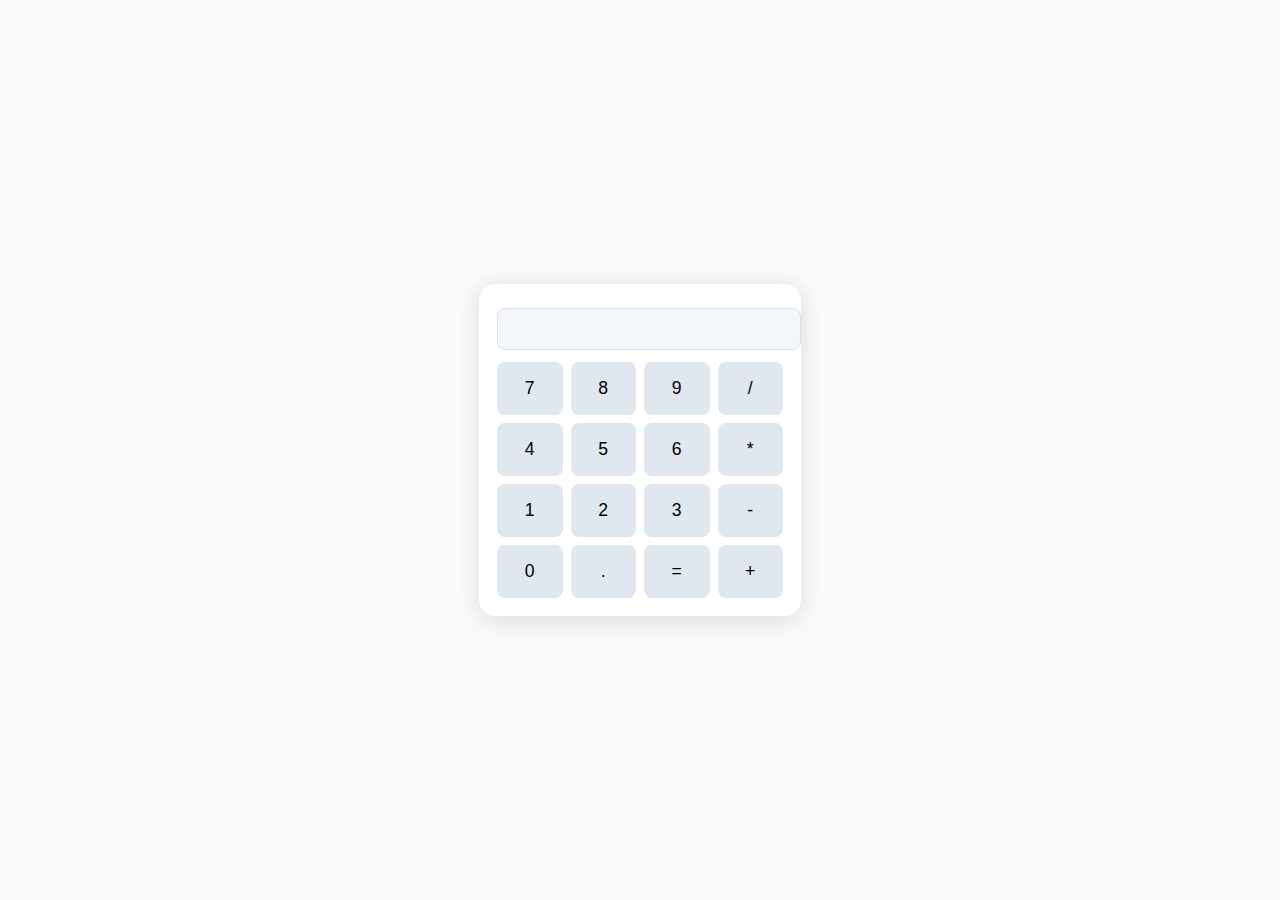
<file: apps/calculator.html>
<!DOCTYPE html>
<html lang="en">
<head>
  <meta charset="UTF-8" />
  <title>Calculator</title>
  <link rel="stylesheet" href="calculator.css">
</head>
<body>
  <div id="calc-app">
    <input id="calc-display" readonly />
    <div id="calc-buttons"></div>
  </div>
  <script src="calculator.js"></script>
</body>
</html>
</file>
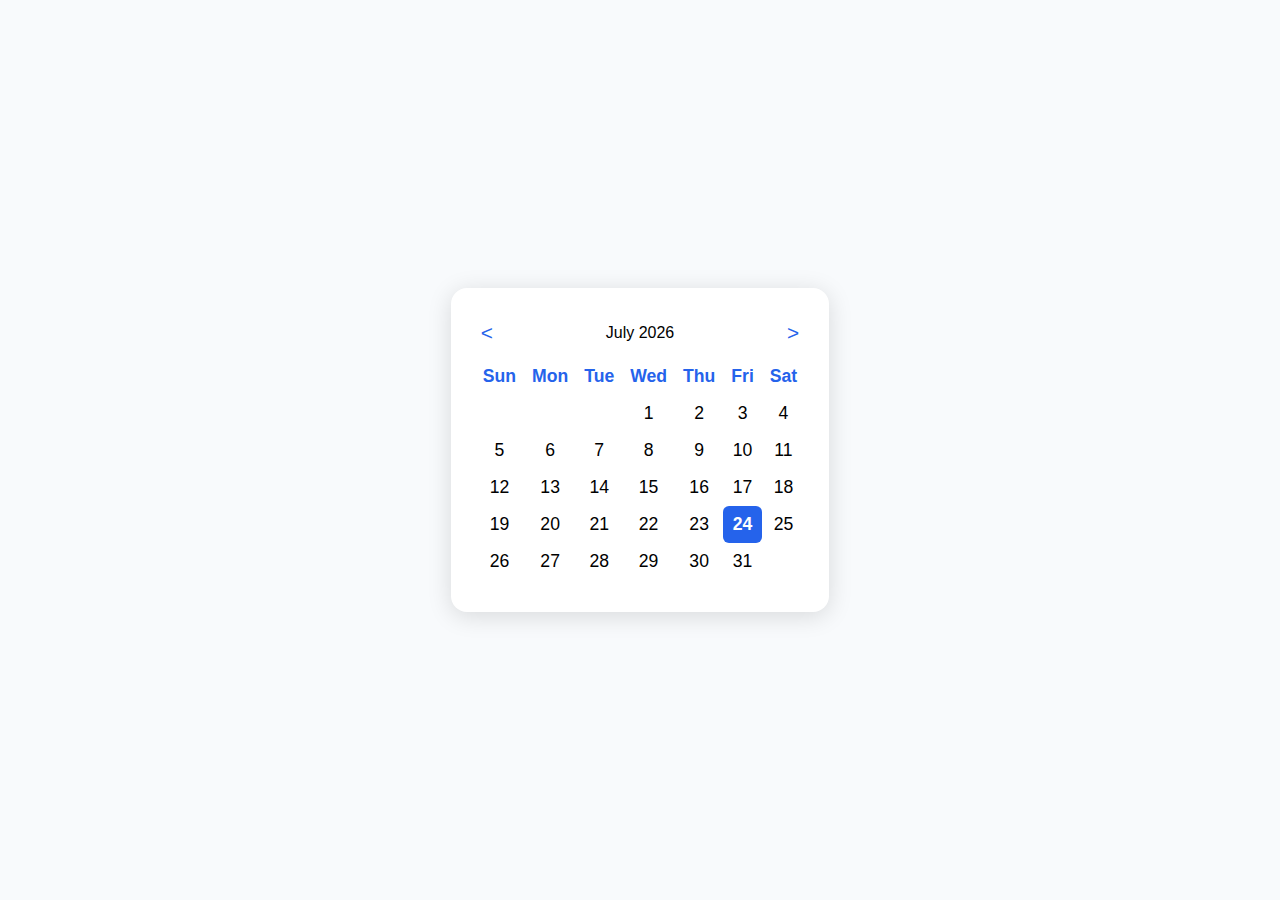
<file: apps/calendar.html>
<!DOCTYPE html>
<html lang="en">
<head>
  <meta charset="UTF-8" />
  <title>Calendar</title>
  <link rel="stylesheet" href="calendar.css">
</head>
<body>
  <div id="calendar"></div>
  <script src="calendar.js"></script>
</body>
</html>
</file>
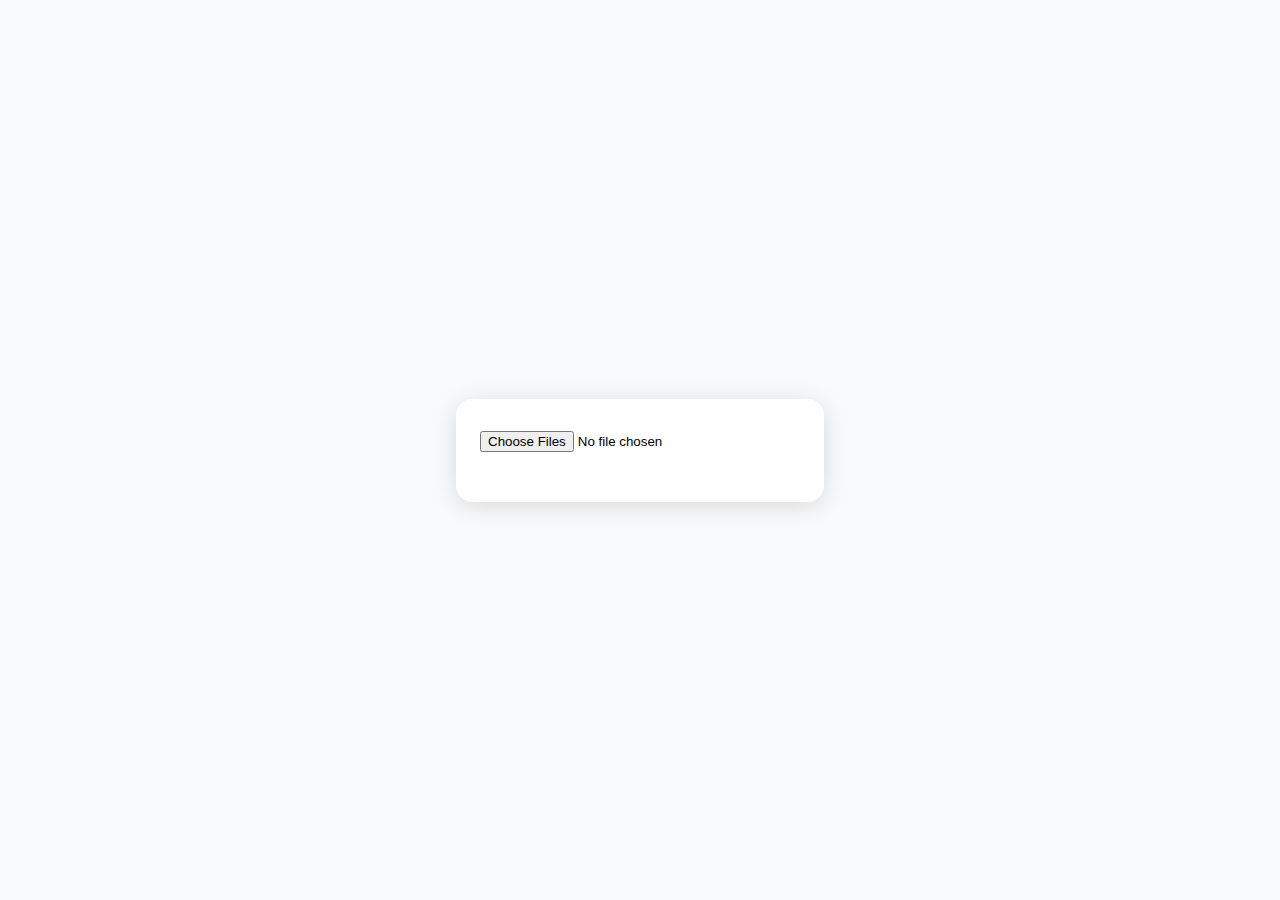
<file: apps/gallery.html>
<!DOCTYPE html>
<html lang="en">
<head>
  <meta charset="UTF-8" />
  <title>Gallery</title>
  <link rel="stylesheet" href="gallery.css">
</head>
<body>
  <div id="gallery-app">
    <input type="file" id="gallery-upload" accept="image/*" multiple />
    <div id="gallery"></div>
  </div>
  <script src="gallery.js"></script>
</body>
</html>
</file>
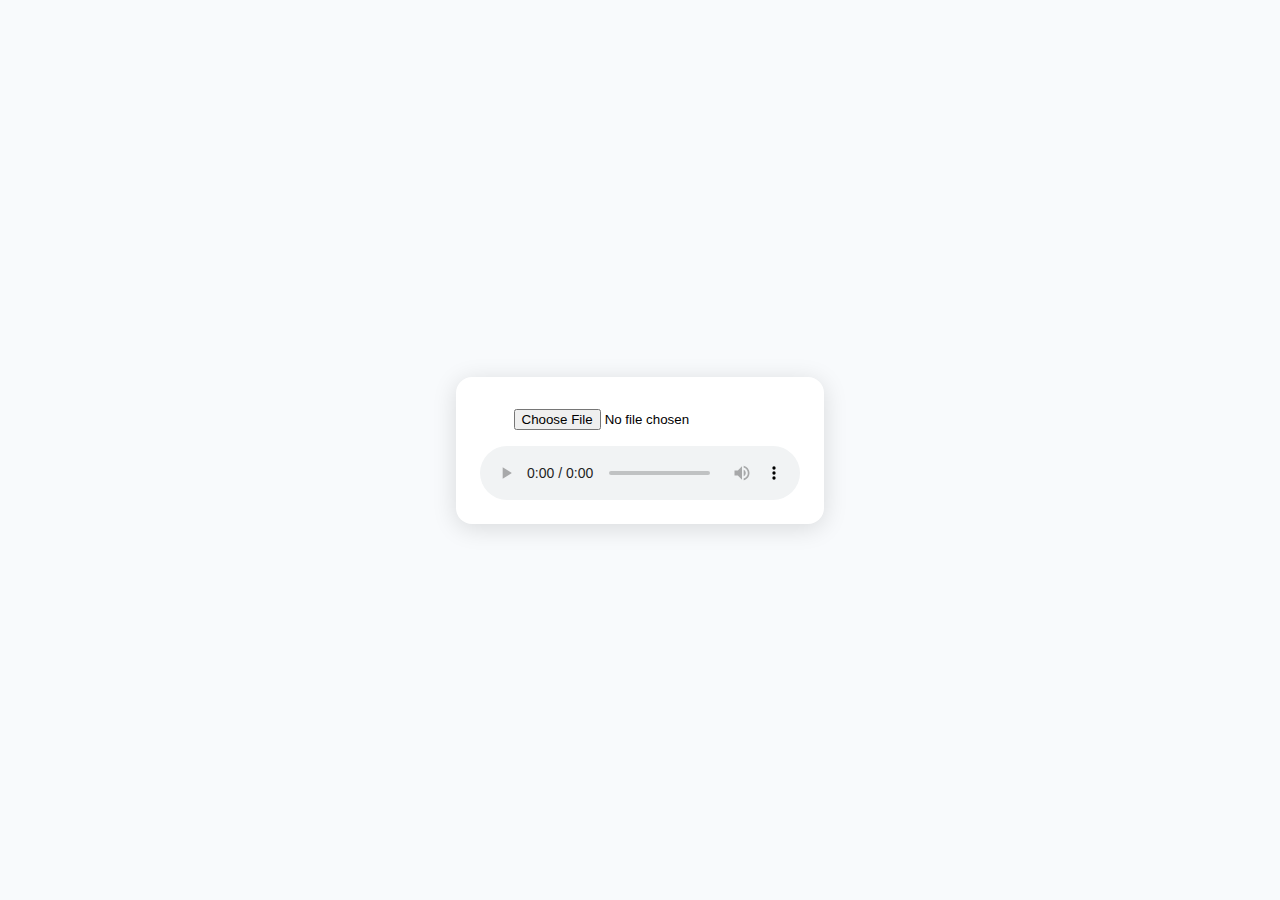
<file: apps/music.html>
<!DOCTYPE html>
<html lang="en">
<head>
  <meta charset="UTF-8" />
  <title>Music Player</title>
  <link rel="stylesheet" href="music.css">
</head>
<body>
  <div id="music-player">
    <input type="file" id="music-file" accept="audio/*" />
    <audio id="audio" controls style="width:100%;margin-top:16px;"></audio>
  </div>
  <script src="music.js"></script>
</body>
</html>
</file>
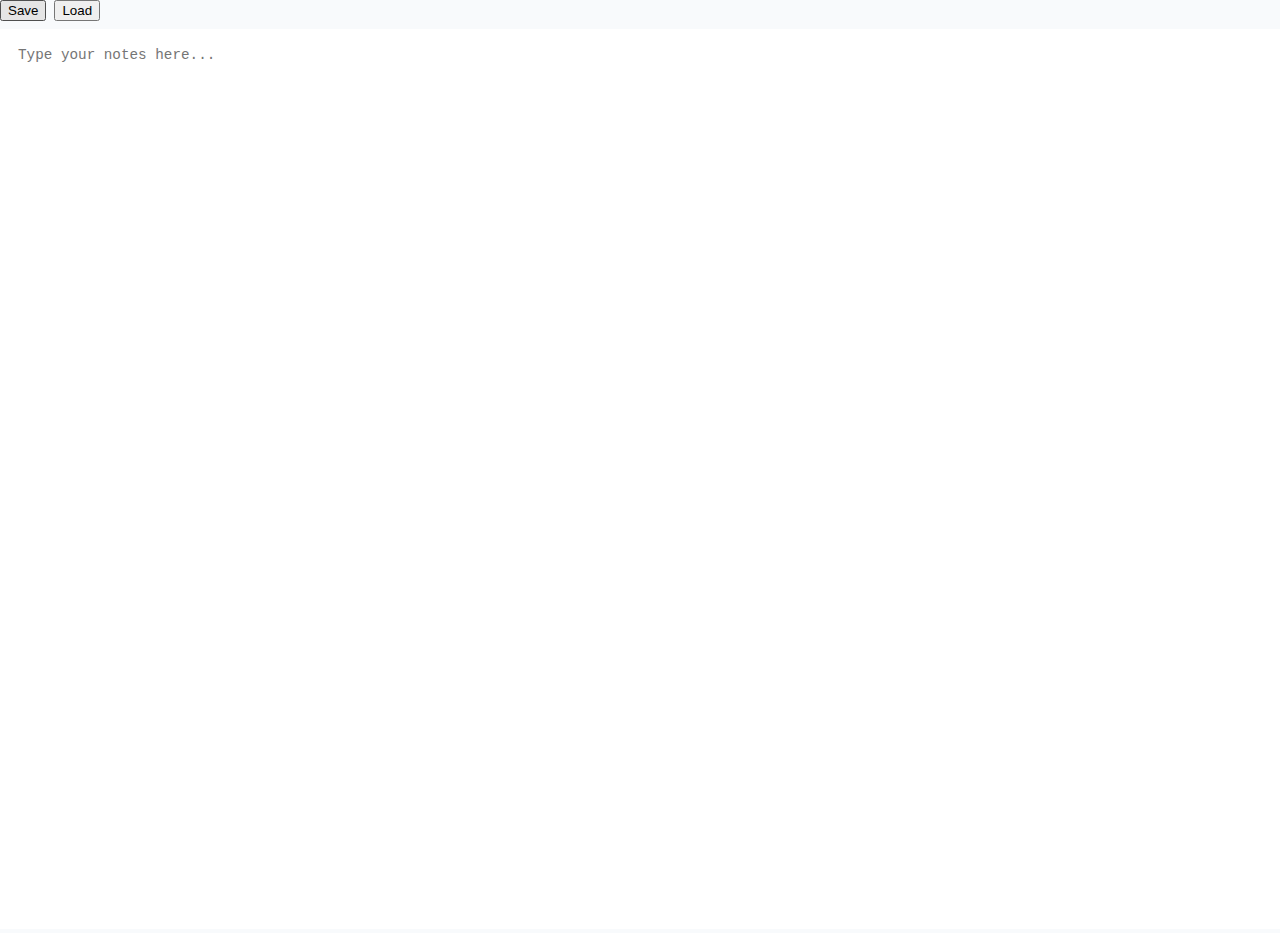
<file: apps/notepad.html>
<!DOCTYPE html>
<html lang="en">
<head>
  <meta charset="UTF-8" />
  <title>Notepad</title>
  <link rel="stylesheet" href="notepad.css">
</head>
<body>
  <textarea id="notepad-area" placeholder="Type your notes here..."></textarea>
  <script src="notepad.js"></script>
</body>
</html>
</file>
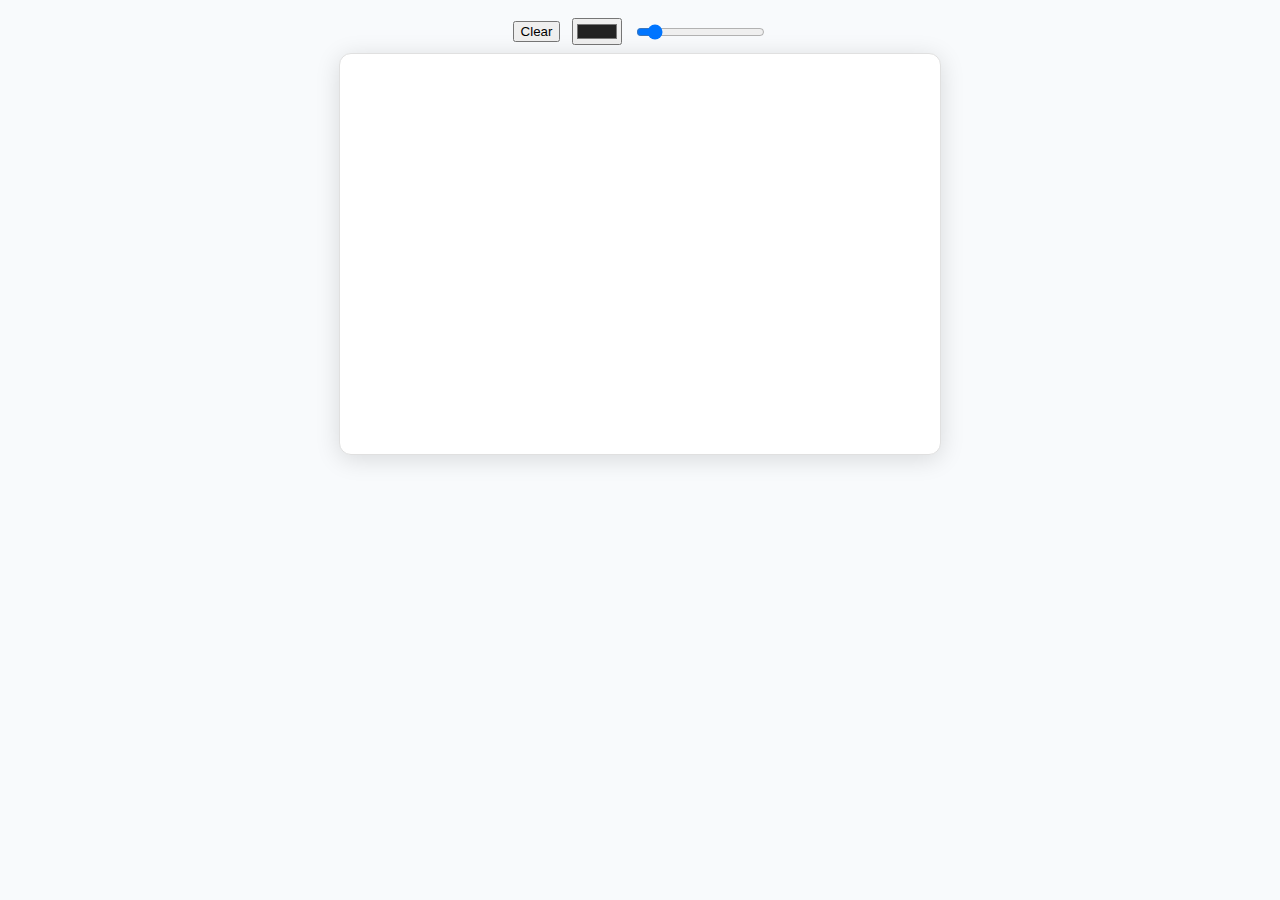
<file: apps/paint.html>
<!DOCTYPE html>
<html lang="en">
<head>
  <meta charset="UTF-8" />
  <title>Paint</title>
  <link rel="stylesheet" href="paint.css">
</head>
<body>
  <div id="paint-toolbar">
    <button id="clear-btn">Clear</button>
    <input type="color" id="color-picker" value="#222222" />
    <input type="range" id="brush-size" min="1" max="32" value="4" />
  </div>
  <canvas id="paint-canvas" width="600" height="400"></canvas>
  <script src="paint.js"></script>
</body>
</html>
</file>
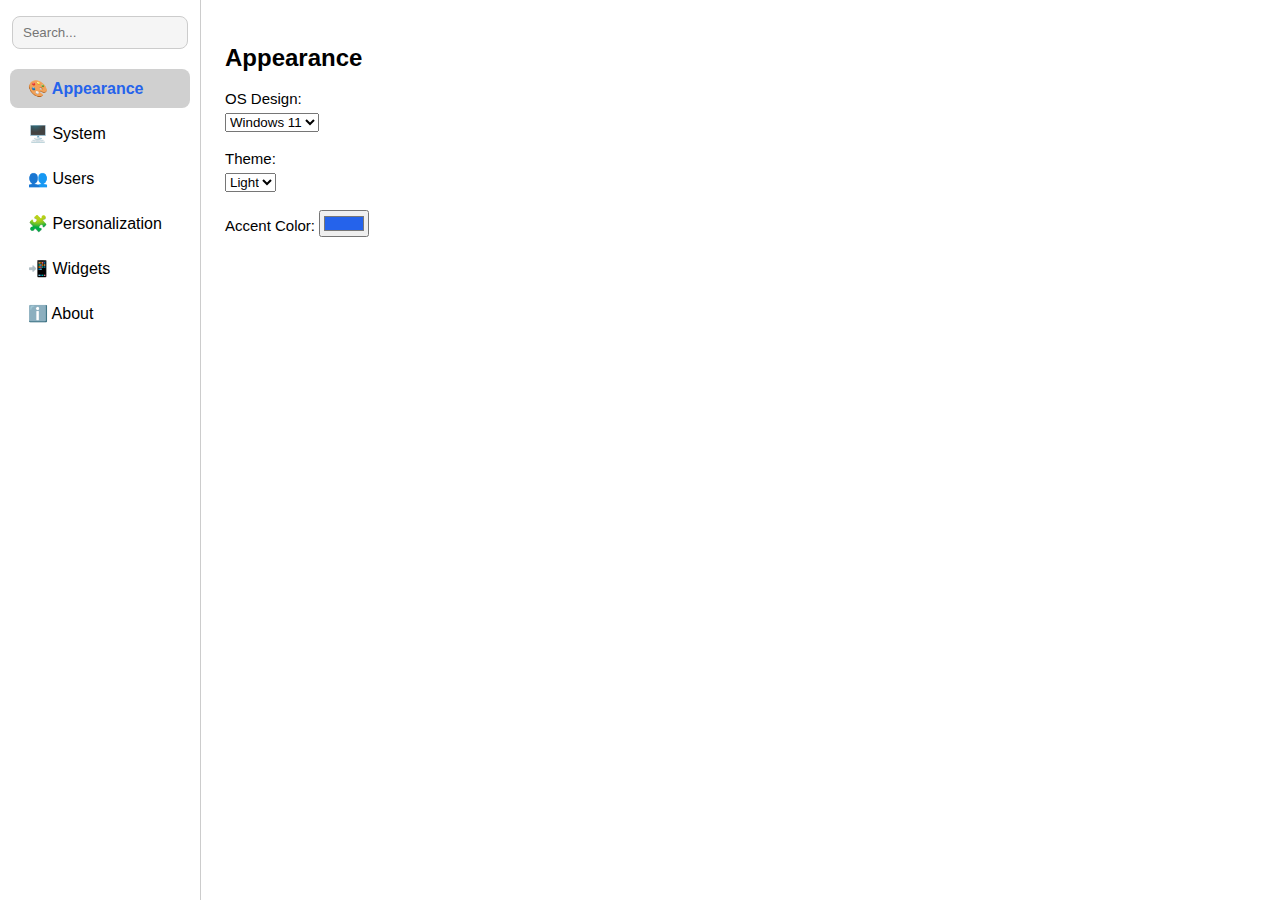
<file: apps/settings.html>
<!DOCTYPE html>
<html lang="en">
<head>
  <meta charset="UTF-8" />
  <meta name="viewport" content="width=device-width, initial-scale=1.0" />
  <title>Settings - WebOS</title>
  <link rel="stylesheet" href="settings.css">
</head>
<body>
  <div class="settings-app">
    <div class="settings-sidebar">
      <input type="text" id="settings-search" placeholder="Search...">
      <div class="settings-tab active" data-section="appearance">🎨 Appearance</div>
      <div class="settings-tab" data-section="system">🖥️ System</div>
      <div class="settings-tab" data-section="users">👥 Users</div>
      <div class="settings-tab" data-section="personalization">🧩 Personalization</div>
      <div class="settings-tab" data-section="widgets">📲 Widgets</div>
      <div class="settings-tab" data-section="about">ℹ️ About</div>
    </div>
    <div class="settings-content">
      <section data-section="appearance" class="active">
        <h2>Appearance</h2>
        <label>OS Design:
          <select id="os-select">
            <option value="win11">Windows 11</option>
            <option value="macos">macOS</option>
            <option value="chromeos">ChromeOS</option>
            <option value="linux">Linux</option>
          </select>
        </label>
        <label>Theme:
          <select id="theme-select">
            <option value="light">Light</option>
            <option value="dark">Dark</option>
          </select>
        </label>
        <label>Accent Color:
          <input type="color" id="accent-color" value="#2563eb" />
        </label>
      </section>

      <section data-section="system">
        <h2>System</h2>
        <label>
          Enable Performance Mode:
          <input type="checkbox" id="performance-mode" />
        </label>
        <label>
          System Volume:
          <input type="range" min="0" max="100" value="75" />
        </label>
      </section>

      <section data-section="users">
        <h2>User Settings</h2>
        <p>Manage users and permissions.</p>
      </section>

      <section data-section="personalization">
        <h2>Personalization</h2>
        <label>Wallpaper:
          <input type="file" accept="image/*" />
        </label>
        <label>
          Show Desktop Icons:
          <input type="checkbox" checked />
        </label>
      </section>

      <section data-section="widgets">
        <h2>Widgets</h2>
        <label>
          Enable Clock Widget:
          <input type="checkbox" />
        </label>
        <label>
          Enable Weather Widget:
          <input type="checkbox" />
        </label>
      </section>

      <section data-section="about">
        <h2>About</h2>
        <p><strong>WebOS v1.0</strong><br>Created by DominumNetwork</p>
      </section>
    </div>
  </div>
  <script src="settings.js"></script>
</body>
</html>
</file>
<file: apps/calculator.css>
body {
  margin: 0;
  padding: 0;
  background: #f8fafc;
  font-family: 'Segoe UI', sans-serif;
  display: flex;
  align-items: center;
  justify-content: center;
  height: 100vh;
}
#calc-app {
  background: #fff;
  border-radius: 16px;
  box-shadow: 0 4px 24px #0002;
  padding: 24px 18px 18px 18px;
  min-width: 260px;
}
#calc-display {
  width: 100%;
  font-size: 1.3em;
  margin-bottom: 12px;
  padding: 8px;
  border-radius: 8px;
  border: 1px solid #e0e0e0;
  text-align: right;
  background: #f3f6fa;
}
#calc-buttons {
  display: grid;
  grid-template-columns: repeat(4, 1fr);
  gap: 8px;
}
#calc-buttons button {
  padding: 16px;
  font-size: 1.1em;
  border-radius: 8px;
  border: none;
  background: #e0e7ef;
  cursor: pointer;
  transition: background 0.15s;
}
#calc-buttons button:hover {
  background: #2563eb;
  color: #fff;
}
</file>
<file: apps/calendar.css>
body { margin: 0; padding: 0; background: #f8fafc; font-family: 'Segoe UI', sans-serif; display: flex; align-items: center; justify-content: center; height: 100vh; }
#calendar { background: #fff; border-radius: 16px; box-shadow: 0 4px 24px #0002; padding: 32px 24px; min-width: 320px; }
#calendar table { width: 100%; border-collapse: collapse; }
#calendar th, #calendar td { text-align: center; padding: 8px; font-size: 1.1em; }
#calendar th { color: #2563eb; font-weight: 600; }
#calendar td { border-radius: 6px; cursor: pointer; transition: background 0.15s; }
#calendar td:hover { background: #e0e7ef; }
#calendar .today { background: #2563eb; color: #fff; font-weight: bold; }
#calendar .header { display: flex; justify-content: space-between; align-items: center; margin-bottom: 12px; }
#calendar .header button { background: none; border: none; font-size: 1.3em; cursor: pointer; color: #2563eb; }
</file>
<file: apps/gallery.css>
body { margin: 0; padding: 0; background: #f8fafc; font-family: 'Segoe UI', sans-serif; display: flex; align-items: center; justify-content: center; height: 100vh; }
#gallery-app { background: #fff; border-radius: 16px; box-shadow: 0 4px 24px #0002; padding: 32px 24px; min-width: 320px; }
#gallery-upload { margin-bottom: 18px; }
#gallery { display: flex; flex-wrap: wrap; gap: 12px; }
#gallery img { width: 100px; height: 100px; object-fit: cover; border-radius: 10px; box-shadow: 0 2px 8px #0001; border: 1.5px solid #e0e0e0; transition: transform 0.15s; cursor: pointer; }
#gallery img:hover { transform: scale(1.08); border-color: #2563eb; }
</file>
<file: apps/music.css>
body {
  margin: 0;
  padding: 0;
  background: #f8fafc;
  font-family: 'Segoe UI', sans-serif;
  display: flex;
  align-items: center;
  justify-content: center;
  height: 100vh;
}
#music-player {
  background: #fff;
  border-radius: 16px;
  box-shadow: 0 4px 24px #0002;
  padding: 32px 24px 24px 24px;
  min-width: 320px;
  display: flex;
  flex-direction: column;
  align-items: center;
}
</file>
<file: apps/notepad.css>
body {
  margin: 0;
  padding: 0;
  background: #f8fafc;
  font-family: 'Segoe UI', sans-serif;
}
#notepad-area {
  width: 100vw;
  height: 100vh;
  border: none;
  outline: none;
  font-size: 1.1em;
  padding: 18px;
  background: #fff;
  color: #222;
  resize: none;
  box-sizing: border-box;
  border-radius: 0;
}
</file>
<file: apps/paint.css>
body {
  margin: 0;
  padding: 0;
  background: #f8fafc;
  font-family: 'Segoe UI', sans-serif;
  display: flex;
  flex-direction: column;
  align-items: center;
  justify-content: flex-start;
  height: 100vh;
}
#paint-toolbar {
  margin: 18px 0 8px 0;
  display: flex;
  gap: 12px;
  align-items: center;
}
#paint-canvas {
  background: #fff;
  border-radius: 12px;
  box-shadow: 0 4px 24px #0002;
  border: 1.5px solid #e0e0e0;
  cursor: crosshair;
}
</file>
<file: apps/settings.css>
:root {
  --sidebar-bg: var(--window-bg);
  --sidebar-hover: var(--window-hover, #e0e0e0);
  --sidebar-active: var(--window-active, #d0d0d0);
  --border-color: var(--window-border, #ccc);
  --text-color: var(--text, #000);
  --accent: #2563eb;
}

body {
  margin: 0;
  font-family: 'Segoe UI', sans-serif;
  background: var(--window-bg);
  color: var(--text-color);
}

.settings-app {
  display: flex;
  height: 100vh;
  overflow: hidden;
  background: var(--window-bg);
  border-radius: 12px;
}

.settings-sidebar {
  width: 200px;
  padding: 16px 0;
  background: var(--sidebar-bg);
  border-right: 1px solid var(--border-color);
  display: flex;
  flex-direction: column;
  gap: 6px;
}

.settings-sidebar input {
  margin: 0 12px 14px 12px;
  padding: 8px 10px;
  border-radius: 8px;
  border: 1px solid var(--border-color);
  background: var(--input-bg, #f5f5f5);
  color: var(--text-color);
  outline: none;
}

.settings-tab {
  padding: 10px 18px;
  cursor: pointer;
  border-radius: 8px;
  margin: 0 10px;
  transition: background 0.2s;
  user-select: none;
}

.settings-tab:hover {
  background: var(--sidebar-hover);
}

.settings-tab.active {
  background: var(--sidebar-active);
  font-weight: 600;
  color: var(--accent);
}

.settings-content {
  flex: 1;
  padding: 24px;
  overflow-y: auto;
}

.settings-content section {
  display: none;
}

.settings-content section.active {
  display: block;
}

.settings-content h2 {
  margin-bottom: 18px;
}

label {
  display: block;
  margin-bottom: 18px;
  font-size: 15px;
}

select,
input[type=\"color\"],
input[type=\"file\"],
input[type=\"checkbox\"],
input[type=\"range\"] {
  margin-top: 6px;
  display: block;
}
</file>
